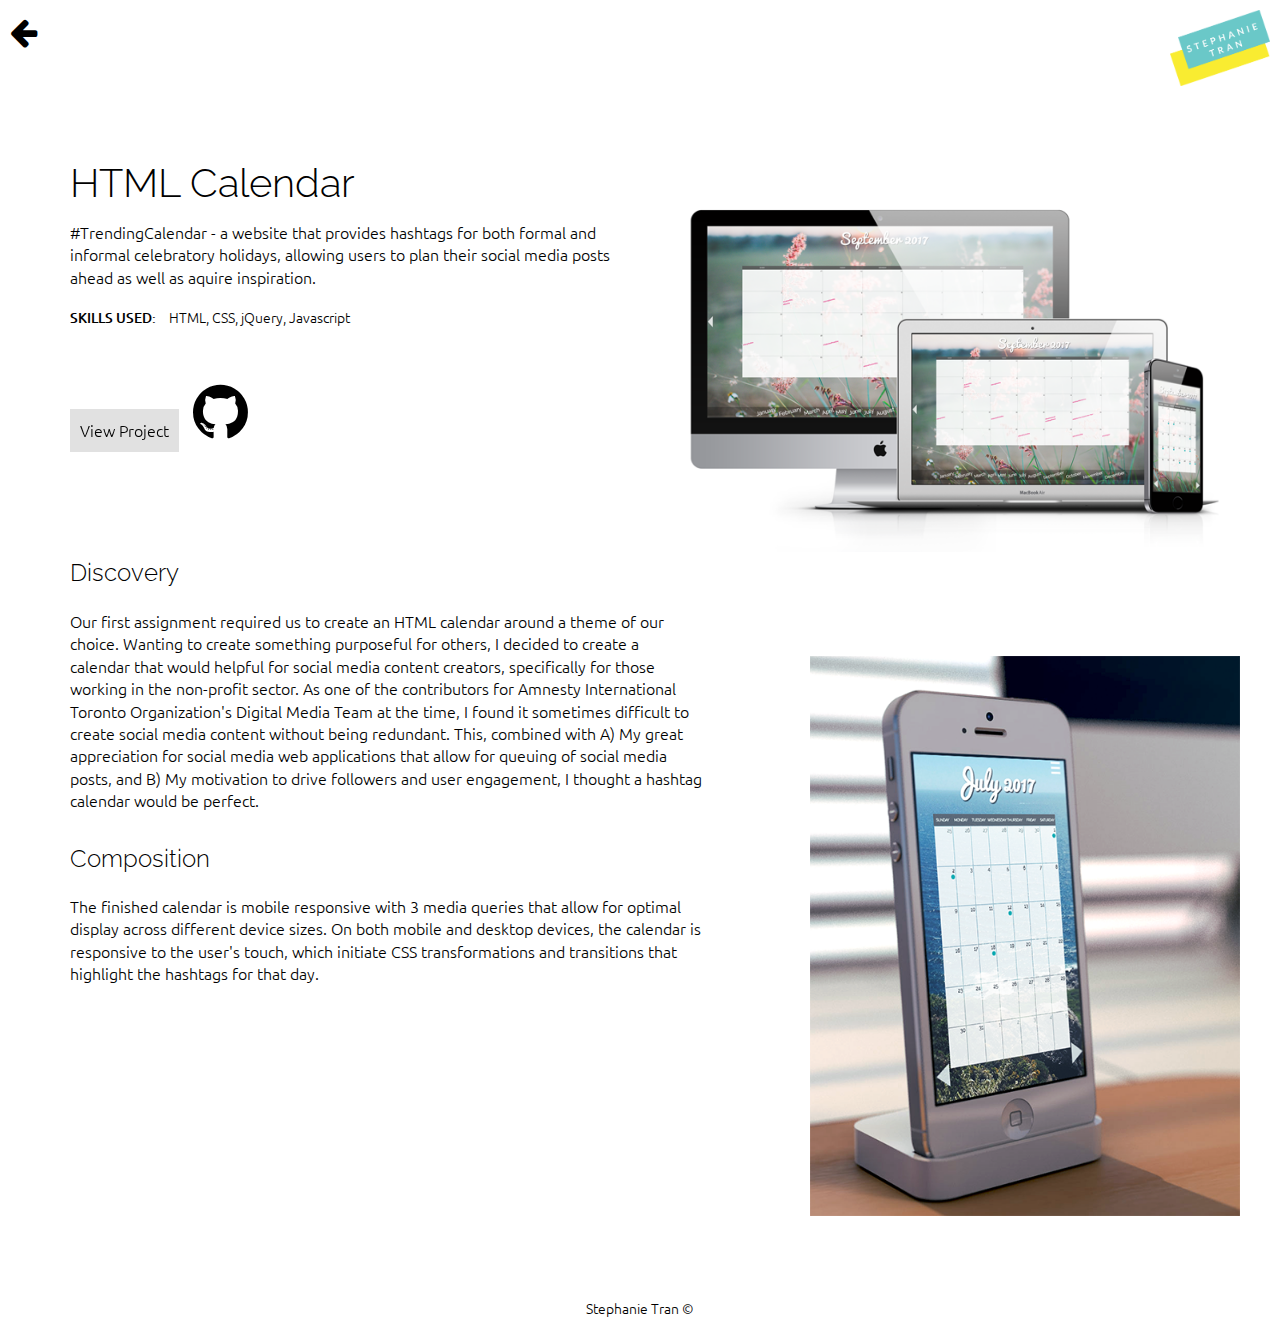
<file: portfolio/calendar/index.html>
<!doctype html>
<html>
<head>
    <meta charset="UTF-8">
    <title>
        Stephanie Tran's Portfolio
    </title>
    <meta name="author" content="Stephanie Tran" />
    <meta name="description" content="Toronto web developer Stephanie Tran's portfolio.">
    <meta name="keywords" content="Stephanie Tran, Stephanie, Tran, Toronto, web developer, portfolio, web design" />
    <meta name="viewport" content="width=device-width, initial-scale=1">
    <!--FAVICON-->
    <link rel="icon" type="image/png" href="favicon.gif" />
    <link rel="stylesheet" href="css/portfolio-style.css" />
	<link rel="stylesheet" type="text/css" href="css/animate.css" />
	<link rel="stylesheet" type="text/css" href="css/font-awesome.min.css" />

    <!--[if lt IE 9]>
	<script src="js/html5shiv.min.js"></script>
    <![endif]-->
    <!--  Google Analytics   -->
    <script>
        (function (i, s, o, g, r, a, m) {
            i['GoogleAnalyticsObject'] = r;
            i[r] = i[r] || function () {
                (i[r].q = i[r].q || []).push(arguments)
            }, i[r].l = 1 * new Date();
            a = s.createElement(o),
                m = s.getElementsByTagName(o)[0];
            a.async = 1;
            a.src = g;
            m.parentNode.insertBefore(a, m)
        })(window, document, 'script', '//www.google-analytics.com/analytics.js', 'ga');

        ga('create', 'UA-76008029-1', 'auto');
        ga('send', 'pageview');
    </script>
	</head>
<body>
<main>
	<nav>
		<a href="https://stephanietran.ca/#portfolio"><i class="fa fa-arrow-left "><span>Back</span></i></a>
	</nav>
	<article>
		<div class="text">
		<h1>HTML Calendar</h1>
		<p>#TrendingCalendar - a website that provides hashtags for both formal and informal celebratory holidays, allowing users to plan their social media posts ahead as well as aquire inspiration.</p>
        
            <p id="skills"><strong>Skills Used:</strong>
            HTML, CSS, jQuery, Javascript</p>
            <br>
            
            <div class="buttons">
                <a class="hvr-shutter-out-horizontal" href="https://calendar.stephanietran.ca/" target="_blank">View Project</a>
                <a href="https://github.com/transteph/trending-calendar.git" target="_blank" alt="GitHub logo that links to the Git repository for this project."><i class="fa fa-github" aria-hidden="true" alt="GitHub logo"></i>
                </a>

            </div>

    
		</div>
		
		<div class="images" id="mockup">
		<img src="images/calendar-mockup.png" />
		</div>
        
        <section class="description">
             <div class="images">
		<img src="images/calendar-mobile-mockup.png" />
		</div>
            <h2>Discovery</h2>
            <p>Our first assignment required us to create an HTML calendar around a theme of our choice. Wanting to create something purposeful for others, I decided to create a calendar that would helpful for social media content creators, specifically for those working in the non-profit sector. As one of the contributors for Amnesty International Toronto Organization's Digital Media Team at the time, I found it sometimes difficult to create social media content without being redundant. This, combined with A) My great appreciation for social media web applications that allow for queuing of social media posts, and B) My motivation to drive followers and user engagement, I thought a hashtag calendar would be perfect.</p>
          
          
            <h2>Composition</h2>
            <p>The finished calendar is mobile responsive with 3 media queries that allow for optimal display across different device sizes. On both mobile and desktop devices, the calendar is responsive to the user's touch, which initiate CSS transformations and transitions that highlight the hashtags for that day.</p>
        </section>
	</article>
	</main>
	<a href="https://stephanietran.ca/">
	<img id="logo" src="images/logo-small.png" />
	</a>
	<footer><a href="https://stephanietran.ca">Stephanie Tran &copy;</a></footer>
</body>
</html>
</file>
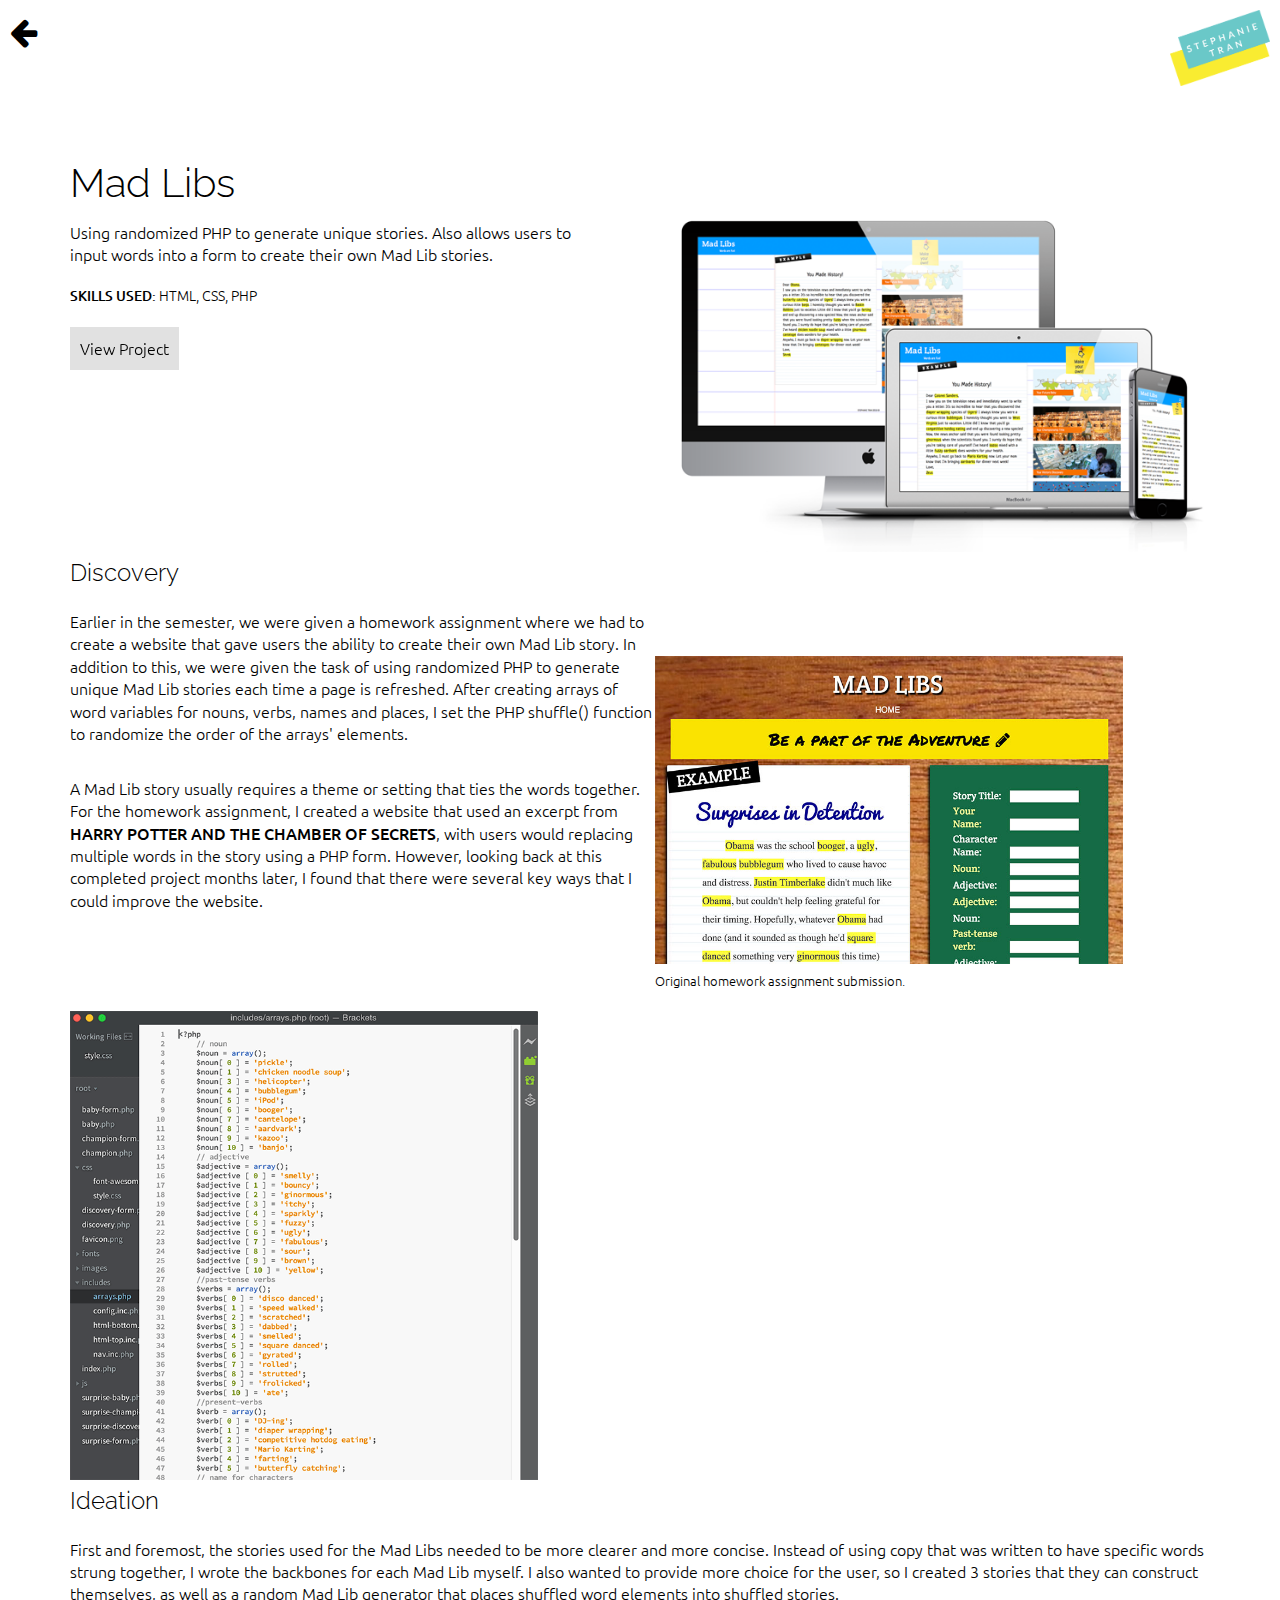
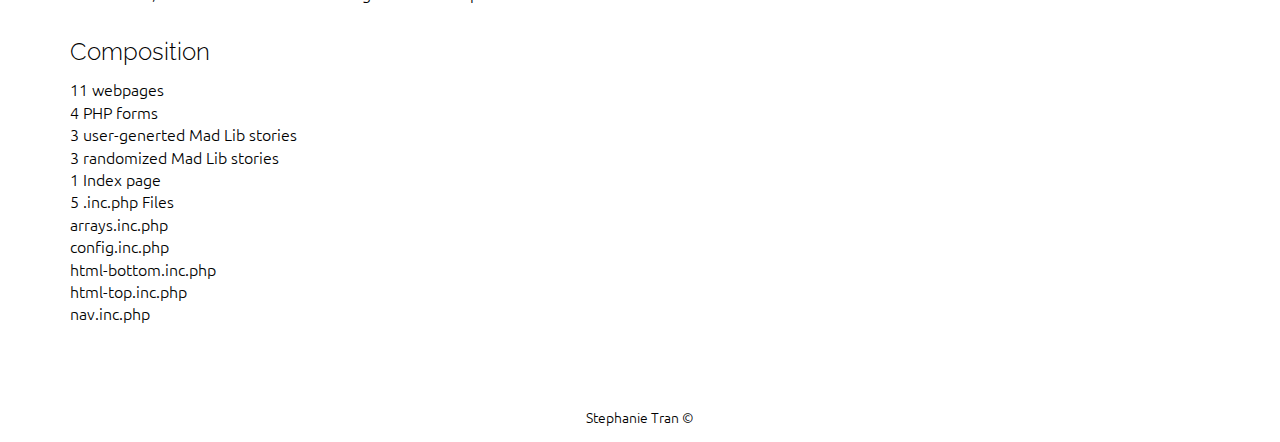
<file: portfolio/madlibs/index.html>
<!doctype html>
<html>
<head>
    <meta charset="UTF-8">
    <title>
        Stephanie Tran's Portfolio
    </title>
    <meta name="author" content="Stephanie Tran" />
    <meta name="description" content="Toronto web developer Stephanie Tran's portfolio.">
    <meta name="keywords" content="Stephanie Tran, Stephanie, Tran, Toronto, web developer, portfolio, web design" />
    <meta name="viewport" content="width=device-width, initial-scale=1">
    <!--FAVICON-->
    <link rel="icon" type="image/png" href="favicon.gif" />
    <link rel="stylesheet" href="css/portfolio-style.css" />
	<link rel="stylesheet" type="text/css" href="css/animate.css" />
	<link rel="stylesheet" type="text/css" href="css/font-awesome.min.css" />

    <!--[if lt IE 9]>
	<script src="js/html5shiv.min.js"></script>
    <![endif]-->
    <!--  Google Analytics   -->
    <script>
        (function (i, s, o, g, r, a, m) {
            i['GoogleAnalyticsObject'] = r;
            i[r] = i[r] || function () {
                (i[r].q = i[r].q || []).push(arguments)
            }, i[r].l = 1 * new Date();
            a = s.createElement(o),
                m = s.getElementsByTagName(o)[0];
            a.async = 1;
            a.src = g;
            m.parentNode.insertBefore(a, m)
        })(window, document, 'script', '//www.google-analytics.com/analytics.js', 'ga');

        ga('create', 'UA-76008029-1', 'auto');
        ga('send', 'pageview');
    </script>
	</head>
<body>
<main>
	<nav>
		<a href="https://stephanietran.ca/#portfolio"><i class="fa fa-arrow-left "><span>Back</span></i></a>
	</nav>
	<article>
		<div class="text">
		<h1>Mad Libs</h1>
		<p>Using randomized PHP to generate unique stories. Also allows users to input words into a form to create their own Mad Lib stories.</p>
             
            <p id="skills"><strong>Skills Used:</strong>
            HTML, CSS, PHP</p>
			<br>
			<a class="hvr-shutter-out-horizontal" href="https://madlibs.portfolio.stephanietran.ca/" target="_blank">View Project</a>
		</div>
		
		<div class="images">
		<img src="images/madlibs-mockup.png" />
		</div>
       <section class="description">
            
                    <div id="old" class="images" alt="Original website design.">
		<img src="images/screenshot.jpg" />
				<figcaption>Original homework assignment submission.</figcaption>
						
		</div>
		   <h2>Discovery</h2>
            <p>Earlier in the semester, we were given a homework assignment where we had to create a website that gave users the ability to create their own Mad Lib story. In addition to this, we were given the task of using randomized PHP to generate unique Mad Lib stories each time a page is refreshed. After creating arrays of word variables for nouns, verbs, names and places, I set the PHP shuffle() function to randomize the order of the arrays' elements.</p><br>
		   <p>A Mad Lib story usually requires a theme or setting that ties the words together. For the homework assignment, I created a website that used an excerpt from <strong>Harry Potter and the Chamber of Secrets</strong>, with users would replacing multiple words in the story using a PHP form. However, looking back at this completed project months later, I found that there were several key ways that I could improve the website. </p>
     <div class="images" id="arrays">
							<a href="http://portfolio.stephanietran.ca/madlibs/images/arrays.png" target="_blank"><img src="images/arrays.png" alt="Screenshot of arrays"/></a>
		   </div>
		                      
             <h2>Ideation</h2>
            <p>First and foremost, the stories used for the Mad Libs needed to be more clearer and more concise. Instead of using copy that was written to have specific words strung together, I wrote the backbones for each Mad Lib myself. I also wanted to provide more choice for the user, so I created 3 stories that they can construct themselves, as well as a random Mad Lib generator that places shuffled word elements into shuffled stories.  </p>

            <h2>Composition</h2>
   				
						<ul class="pages">
							           11 webpages
								<li>4 PHP forms</li>
								<li>3 user-generted Mad Lib stories</li>
								<li>3 randomized Mad Lib stories</li>
								<li>1 Index page</li>
						</ul>
					<ul class="pages">
										5 .inc.php Files
								<li>arrays.inc.php</li>
								<li>config.inc.php</li>
								<li>html-bottom.inc.php</li>
								<li>html-top.inc.php</li>
								<li>nav.inc.php</li>
						</ul>

		   
        </section>  
        
        
	</article>
	</main>
	<a href="http://stephanietran.ca">
	<img id="logo" src="images/logo-small.png" />
	</a>
	<footer><a href="http://stephanietran.ca">Stephanie Tran &copy;</a></footer>
</body>
</html>
</file>
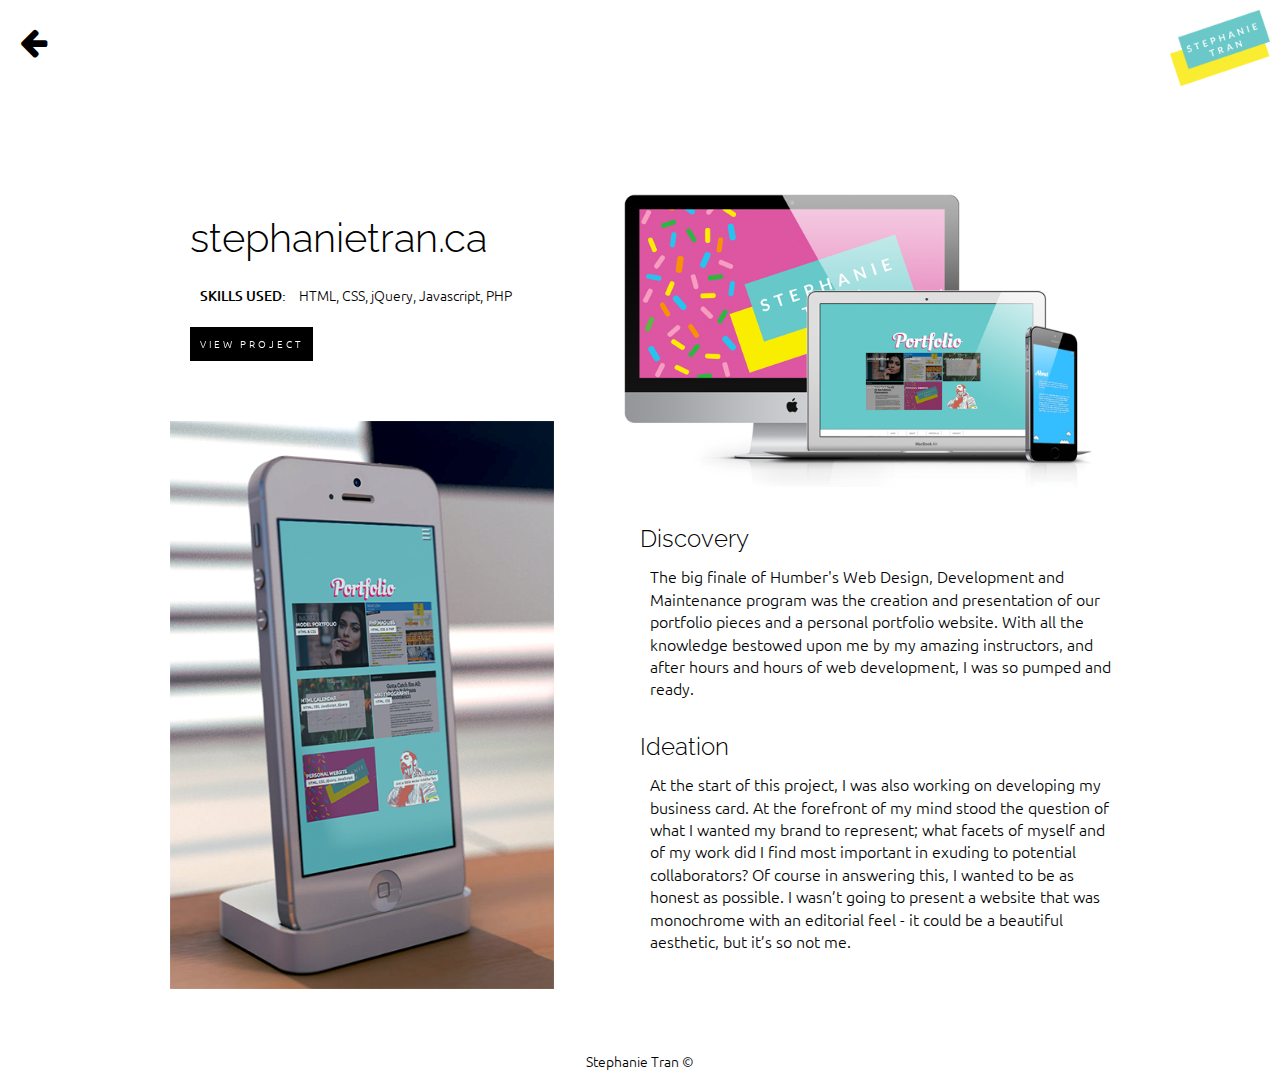
<file: portfolio/personalwebsite/index.html>
<!doctype html>
<html>
<head>
    <meta charset="UTF-8">
    <title>
        Stephanie Tran's Portfolio
    </title>
    <meta name="author" content="Stephanie Tran" />
    <meta name="description" content="Toronto web developer Stephanie Tran's portfolio.">
    <meta name="keywords" content="Stephanie Tran, Stephanie, Tran, Toronto, web developer, portfolio, web design" />
    <meta name="viewport" content="width=device-width, initial-scale=1">
    <!--FAVICON-->
    <link rel="icon" type="image/png" href="favicon.gif" />
    <link rel="stylesheet" href="css/portfolio-style.css" />
	<link rel="stylesheet" type="text/css" href="css/animate.css" />
	<link rel="stylesheet" type="text/css" href="css/font-awesome.min.css" />

    <!--[if lt IE 9]>
	<script src="js/html5shiv.min.js"></script>
    <![endif]-->
    <!--  Google Analytics   -->
    <script>
        (function (i, s, o, g, r, a, m) {
            i['GoogleAnalyticsObject'] = r;
            i[r] = i[r] || function () {
                (i[r].q = i[r].q || []).push(arguments)
            }, i[r].l = 1 * new Date();
            a = s.createElement(o),
                m = s.getElementsByTagName(o)[0];
            a.async = 1;
            a.src = g;
            m.parentNode.insertBefore(a, m)
        })(window, document, 'script', '//www.google-analytics.com/analytics.js', 'ga');

        ga('create', 'UA-76008029-1', 'auto');
        ga('send', 'pageview');
    </script>
	</head>
<body>
<main>
	<nav>
		<a href="http://stephanietran.ca/#3rdPage"><i class="fa fa-arrow-left "><span>Back</span></i></a>
	</nav>
	<article>
		<div class="text">
		<h1>stephanietran.ca</h1>

               
            <p id="skills"><strong>Skills Used:</strong>
            HTML, CSS, jQuery, Javascript, PHP</p>
			<br>
			<a class="hvr-shutter-out-horizontal" href="http://stephanietran.ca" target="_blank">View Project</a>
		</div>
		
		<div class="images">
		<img src="images/portfolio-mockup.png" />
		</div>
           <div id="mobile">
		<img src="images/portfolio-mobile-mockup.png" />
		</div>
        <section class="description">
            
            <h2>Discovery</h2>
            <p>The big finale of Humber's Web Design, Development and Maintenance program was the creation and presentation of our portfolio pieces and a personal portfolio website. With all the knowledge bestowed upon me by my amazing instructors, and after hours and hours of web development, I was so pumped and ready.</p>
         
            <h2>Ideation</h2>
            <p>At the start of this project, I was also working on developing my business card. At the forefront of my mind stood the question of what I wanted my brand to represent; what facets of myself and of my work did I find most important in exuding to potential collaborators? Of course in answering this, I wanted to be as honest as possible. I wasn’t going to present a website that was monochrome with an editorial feel - it could be a beautiful aesthetic, but it’s so not me. 
 </p>
            
        
            
            
		</section>
        
	</article>
	</main>
	<a href="http://stephanietran.ca">
	<img id="logo" src="images/logo-small.png" />
	</a>
	<footer><a href="http://stephanietran.ca">Stephanie Tran &copy;</a></footer>
</body>
</html>
</file>
<file: portfolio/calendar/css/portfolio-style.css>
@import 'https://fonts.googleapis.com/css?family=Raleway:700|Ubuntu:300,500';
/* Eric Meyer CSS Reset */
a,abbr,acronym,address,applet,article,aside,audio,b,big,blockquote,body,canvas,caption,center,cite,code,dd,del,details,dfn,div,dl,dt,em,embed,fieldset,figcaption,figure,footer,form,h1,h2,h3,h4,h5,h6,header,hgroup,html,i,iframe,img,ins,kbd,label,legend,li,mark,menu,nav,object,ol,output,p,pre,q,ruby,s,samp,section,small,span,strike,strong,sub,summary,sup,table,tbody,td,tfoot,th,thead,time,tr,tt,u,ul,var,video{margin:0;padding:0;border:0;font:inherit;vertical-align:baseline}article,aside,details,figcaption,figure,footer,header,hgroup,menu,nav,section,main{display:block}body{line-height:1}ol,ul{list-style:none}blockquote,q{quotes:none}blockquote:after,blockquote:before,q:after,q:before{content:'';content:none}table{border-collapse:collapse;border-spacing:0}

body{
	font-family: 'Ubuntu',Arial, Helvetica, sans-serif;
    font-weight: 300;
    font-size:12pt;
    line-height:1.4;
	color: black;
	margin-top:50px;
}
i{
	font-style:italic;
}
.fa-github{
	font-size:400% !important;
	padding-left:10px;
}
main{
	margin:0 auto;
	max-width: 1200px;
	padding:30px;
	overflow: hidden;
}
fa {
	font-size:250%;
}
a{
	text-decoration: none;
		color: black;
}
.buttons{
	padding-top:30px;
}
nav a{
	position: absolute;
	top:10px;
	left:10px;
	font-size: 200%;
	color: black;
	-webkit-transition: all .2s linear; /* Safasri */
    transition: all .2s linear;
}
nav span{
	font-family: 'Ubuntu',Arial, Helvetica, sans-serif;
	font-size: 60%;
	padding-left: 5px;
	opacity:0;
	vertical-align: middle;
	  -webkit-transition: all .2s linear; /* Safari */
    transition: all .2s linear;
} 
nav a:hover span{
	opacity: 1;
}
nav a:hover{
	color:rgb(6, 120, 113);
}
pre{
	white-space: pre-wrap;       /* css-3 */
	white-space: -moz-pre-wrap;  /* Mozilla, since 1999 */
	white-space: -pre-wrap;      /* Opera 4-6 */
	white-space: -o-pre-wrap;    /* Opera 7 */
	word-wrap: break-word;    
}
#logo{
	position: absolute;
	right:10px;
	top:10px;
	width: 15%;
    max-width: 100px;
}
h1{
	font-family: 'Raleway',Arial, Helvetica, sans-serif;
    font-size:30pt;
    line-height:1.4;
}
p{
	padding-top:10px;
}
.text{
	max-width: 45%;
	margin-top:75px;
	margin-left:30px;
	float:left;
	margin-bottom: 50px;
}
#skills{
    font-size: 85%;
    padding-top:20px;
}

.images{
	max-width:50%;
    	margin-top:100px;
	float:right;
}

.images img{
	max-width: 100%;
}
/*   Description Section   */
.description{
    clear:both;
    padding-left:30px;
}
.description .images img{
	float:right;
	width:80%;
}
strong{
    text-transform: uppercase;
    font-weight: 500;
    display: inline-block; 
    padding-right:10px;
}
h2{
    font-family: 'Raleway',Arial, Helvetica, sans-serif;
    font-size:18pt;
    line-height:1.4;
    margin-top:30px;
	margin-bottom: 10px;
}
figcaption{
	font-size: 80%;
	padding: 10px;
	padding-top: 0;
}
footer{
	clear:both;
	text-align: center;
	display: block;
	padding-top:50px;
	padding-bottom: 15px;}

footer a{
		font-size: 90%;
	color: black;
}

/* Media queries */
@media screen and (max-width: 830px) {
	body{
	font-family: 'Ubuntu',Arial, Helvetica, sans-serif;
    font-weight: 300;
    font-size:14pt;
    line-height:1.4;
	color: black;
	margin-top:50px;
}
.buttons{
	padding-top:30px;
	text-align: center;
}
.fa-github{
	padding-left:20px;
}
	nav{
		display: block;
		position: fixed;
		top:0;
		left:0;
		width:100%;
		height:60px;
		text-align: right;
	}
	nav a{
		position: fixed;
		padding:0;
		color: black;
		top:0;
		right:30px;
	}
	nav a span{
		display: none;
	}
	#logo{
	position: absolute;
	left:10px;
	top:5px;
	max-width: 70px;
}
	.text{
        clear:both;
		padding:10px;
	max-width: 100%;
	margin-top:0px;
	margin-left:0px;
}
	.images{
        clear:both;
	max-width: 100%;
	margin-top:0px;
	margin-left:0px;
	}
	
	
}


/* Animations */

/*!
 * Hover.css (http://ianlunn.github.io/Hover/)
 * Version: 2.0.2
 * Author: Ian Lunn @IanLunn
 * Author URL: http://ianlunn.co.uk/
 * Github: https://github.com/IanLunn/Hover
/* Shutter Out Horizontal */
.hvr-shutter-out-horizontal {
	
	text-decoration: none;
	padding:10px;
		color: black;
  display: inline-block;
  vertical-align: middle;
  -webkit-transform: translateZ(0);
  transform: translateZ(0);
  -webkit-box-shadow: 0 0 1px rgba(0, 0, 0, 0);
          box-shadow: 0 0 1px rgba(0, 0, 0, 0);
  -webkit-backface-visibility: hidden;
  backface-visibility: hidden;
  -moz-osx-font-smoothing: grayscale;
  position: relative;
  background: #e1e1e1;
  -webkit-transition-property: color;
  transition-property: color;
  -webkit-transition-duration: 0.3s;
  transition-duration: 0.3s;
}
.hvr-shutter-out-horizontal:before {
	background-color: black;
	color: white;
	text-transform: uppercase;
	font-size: 60%;
	letter-spacing: 3px;
  content: "";
  position: absolute;
  z-index: -1;
  top: 0;
  bottom: 0;
  left: 0;
  right: 0;
  background: #ffffff;
	color: black;
  -webkit-transform: scaleX(0);
  transform: scaleX(0);
  -webkit-transform-origin: 50%;
  transform-origin: 50%;
  -webkit-transition-property: transform;
  -webkit-transition-property: -webkit-transform;
  transition-property: -webkit-transform;
  transition-property: transform;
  transition-property: transform, -webkit-transform;
  -webkit-transition-duration: 0.3s;
  transition-duration: 0.3s;
  -webkit-transition-timing-function: ease-out;
  transition-timing-function: ease-out;
}
.hvr-shutter-out-horizontal:hover, .hvr-shutter-out-horizontal:focus, .hvr-shutter-out-horizontal:active {
  color: black;
}
.hvr-shutter-out-horizontal:hover:before, .hvr-shutter-out-horizontal:focus:before, .hvr-shutter-out-horizontal:active:before {
  -webkit-transform: scaleX(1);
  transform: scaleX(1);
}
</file>
<file: portfolio/madlibs/css/portfolio-style.css>
@import 'https://fonts.googleapis.com/css?family=Raleway:700|Ubuntu:300,500';
/* Eric Meyer CSS Reset */
a,abbr,acronym,address,applet,article,aside,audio,b,big,blockquote,body,canvas,caption,center,cite,code,dd,del,details,dfn,div,dl,dt,em,embed,fieldset,figcaption,figure,footer,form,h1,h2,h3,h4,h5,h6,header,hgroup,html,i,iframe,img,ins,kbd,label,legend,li,mark,menu,nav,object,ol,output,p,pre,q,ruby,s,samp,section,small,span,strike,strong,sub,summary,sup,table,tbody,td,tfoot,th,thead,time,tr,tt,u,ul,var,video{margin:0;padding:0;border:0;font:inherit;vertical-align:baseline}article,aside,details,figcaption,figure,footer,header,hgroup,menu,nav,section,main{display:block}body{line-height:1}ol,ul{list-style:none}blockquote,q{quotes:none}blockquote:after,blockquote:before,q:after,q:before{content:'';content:none}table{border-collapse:collapse;border-spacing:0}

body{
	font-family: 'Ubuntu',Arial, Helvetica, sans-serif;
    font-weight: 300;
    font-size:12pt;
    line-height:1.4;
	color: black;
	margin-top:50px;
}
i{
	font-style:italic;
}
.fa-github{
	font-size:400% !important;
	padding-left:10px;
}
main{
	margin:0 auto;
	max-width: 1200px;
	padding:30px;
	overflow: hidden;
}
fa {
	font-size:250%;
}
a{
	text-decoration: none;
		color: black;
}
.buttons{
	padding-top:30px;
}
nav a{
	position: absolute;
	top:10px;
	left:10px;
	font-size: 200%;
	color: black;
	-webkit-transition: all .2s linear; /* Safasri */
    transition: all .2s linear;
}
nav span{
	font-family: 'Ubuntu',Arial, Helvetica, sans-serif;
	font-size: 60%;
	padding-left: 5px;
	opacity:0;
	vertical-align: middle;
	  -webkit-transition: all .2s linear; /* Safari */
    transition: all .2s linear;
} 
nav a:hover span{
	opacity: 1;
}
nav a:hover{
	color:rgb(6, 120, 113);
}
pre{
	white-space: pre-wrap;       /* css-3 */
	white-space: -moz-pre-wrap;  /* Mozilla, since 1999 */
	white-space: -pre-wrap;      /* Opera 4-6 */
	white-space: -o-pre-wrap;    /* Opera 7 */
	word-wrap: break-word;    
}
#logo{
	position: absolute;
	right:10px;
	top:10px;
	width: 15%;
    max-width: 100px;
}
h1{
	font-family: 'Raleway',Arial, Helvetica, sans-serif;
    font-size:30pt;
    line-height:1.4;
}
p{
	padding-top:10px;
}
.text{
	max-width: 45%;
	margin-top:75px;
	margin-left:30px;
	float:left;
	margin-bottom: 50px;
}
#skills{
    font-size: 85%;
    padding-top:20px;
}

.images{
	max-width:50%;
    	margin-top:100px;
	float:right;
}

.images img{
	max-width: 100%;
}
/*   Description Section   */
.description{
    clear:both;
    padding-left:30px;
}
.description .images img{
	width:80%;
}
strong{
    text-transform: uppercase;
    font-weight: 500;
    display: inline-block; 
		word-wrap: break-word;
}
h2{
    font-family: 'Raleway',Arial, Helvetica, sans-serif;
    font-size:18pt;
    line-height:1.4;
    margin-top:30px;
	margin-bottom: 10px;
}
figcaption{
	font-size: 80%;
	display:inline-block;
}
footer{
	clear:both;
	text-align: center;
	display: block;
	padding-top:50px;
	padding-bottom: 15px;}

footer a{
		font-size: 90%;
	color: black;
}

/* Media queries */
@media screen and (max-width: 830px) {
	body{
	font-family: 'Ubuntu',Arial, Helvetica, sans-serif;
    font-weight: 300;
    font-size:14pt;
    line-height:1.4;
	color: black;
	margin-top:50px;
}
.buttons{
	padding-top:30px;
	text-align: center;
}
.fa-github{
	padding-left:20px;
}
	nav{
		display: block;
		position: fixed;
		top:0;
		left:0;
		width:100%;
		height:60px;
		text-align: right;
	}
	nav a{
		position: fixed;
		padding:0;
		color: black;
		top:0;
		right:30px;
	}
	nav a span{
		display: none;
	}
	#logo{
	position: absolute;
	left:10px;
	top:5px;
	max-width: 70px;
}
	.text{
        clear:both;
		padding:10px;
	max-width: 100%;
	margin-top:0px;
	margin-left:0px;
}
	.images{
        clear:both;
	max-width: 100%;
	margin-top:0px;
	margin-left:0px;
	}
	
	
}


/* Animations */

/*!
 * Hover.css (http://ianlunn.github.io/Hover/)
 * Version: 2.0.2
 * Author: Ian Lunn @IanLunn
 * Author URL: http://ianlunn.co.uk/
 * Github: https://github.com/IanLunn/Hover
/* Shutter Out Horizontal */
.hvr-shutter-out-horizontal {
	
	text-decoration: none;
	padding:10px;
		color: black;
  display: inline-block;
  vertical-align: middle;
  -webkit-transform: translateZ(0);
  transform: translateZ(0);
  -webkit-box-shadow: 0 0 1px rgba(0, 0, 0, 0);
          box-shadow: 0 0 1px rgba(0, 0, 0, 0);
  -webkit-backface-visibility: hidden;
  backface-visibility: hidden;
  -moz-osx-font-smoothing: grayscale;
  position: relative;
  background: #e1e1e1;
  -webkit-transition-property: color;
  transition-property: color;
  -webkit-transition-duration: 0.3s;
  transition-duration: 0.3s;
}
.hvr-shutter-out-horizontal:before {
	background-color: black;
	color: white;
	text-transform: uppercase;
	font-size: 60%;
	letter-spacing: 3px;
  content: "";
  position: absolute;
  z-index: -1;
  top: 0;
  bottom: 0;
  left: 0;
  right: 0;
  background: #ffffff;
	color: black;
  -webkit-transform: scaleX(0);
  transform: scaleX(0);
  -webkit-transform-origin: 50%;
  transform-origin: 50%;
  -webkit-transition-property: transform;
  -webkit-transition-property: -webkit-transform;
  transition-property: -webkit-transform;
  transition-property: transform;
  transition-property: transform, -webkit-transform;
  -webkit-transition-duration: 0.3s;
  transition-duration: 0.3s;
  -webkit-transition-timing-function: ease-out;
  transition-timing-function: ease-out;
}
.hvr-shutter-out-horizontal:hover, .hvr-shutter-out-horizontal:focus, .hvr-shutter-out-horizontal:active {
  color: black;
}
.hvr-shutter-out-horizontal:hover:before, .hvr-shutter-out-horizontal:focus:before, .hvr-shutter-out-horizontal:active:before {
  -webkit-transform: scaleX(1);
  transform: scaleX(1);
}
</file>
<file: portfolio/personalwebsite/css/portfolio-style.css>
@import 'https://fonts.googleapis.com/css?family=Raleway:700|Ubuntu:300,500';
/* Eric Meyer CSS Reset */
a,abbr,acronym,address,applet,article,aside,audio,b,big,blockquote,body,canvas,caption,center,cite,code,dd,del,details,dfn,div,dl,dt,em,embed,fieldset,figcaption,figure,footer,form,h1,h2,h3,h4,h5,h6,header,hgroup,html,i,iframe,img,ins,kbd,label,legend,li,mark,menu,nav,object,ol,output,p,pre,q,ruby,s,samp,section,small,span,strike,strong,sub,summary,sup,table,tbody,td,tfoot,th,thead,time,tr,tt,u,ul,var,video{margin:0;padding:0;border:0;font:inherit;vertical-align:baseline}article,aside,details,figcaption,figure,footer,header,hgroup,menu,nav,section,main{display:block}body{line-height:1}ol,ul{list-style:none}blockquote,q{quotes:none}blockquote:after,blockquote:before,q:after,q:before{content:'';content:none}table{border-collapse:collapse;border-spacing:0}

body{
	font-family: 'Ubuntu',Arial, Helvetica, sans-serif;
    font-weight: 300;
    font-size:12pt;
    line-height:1.4;
	color: black;
	margin-top:50px;
}
main{
	margin:0 auto;
	max-width: 960px;
	padding:10px;
			color: black;
}
a{
	text-decoration: none;
	padding:10px;
}
nav a{
	position: absolute;
	top:10px;
	left:10px;
	font-size: 200%;
	color: black;
	-webkit-transition: all .2s linear; /* Safasri */
    transition: all .2s linear;
}
nav span{
	font-family: 'Ubuntu',Arial, Helvetica, sans-serif;
	font-size: 60%;
	padding-left: 5px;
	opacity:0;
	vertical-align: middle;
	  -webkit-transition: all .2s linear; /* Safari */
    transition: all .2s linear;
} 
nav a:hover span{
	opacity: 1;
}
nav a:hover{
	transform: translateX(20px);
}
#logo{
	position: absolute;
	right:10px;
	top:10px;
	width: 15%;
    max-width: 100px;
}
h1{
	font-family: 'Raleway',Arial, Helvetica, sans-serif;
    font-size:30pt;
    line-height:1.4;
}

p{
	margin-left:10px;
}
.text{
	max-width: 38%;
	margin-top:150px;
	margin-left:30px;
	float:left;
	margin-bottom: 50px;
}
#skills{
    font-size: 85%;
    padding-top:20px;
	width:110%;
}
.text a{
	background-color: black;
	color: white;
	text-transform: uppercase;
	font-size: 60%;
	letter-spacing: 3px;
}

.images{
	max-width:55%;
    	margin-top:100px;
	float:right;
}

.images img{
	max-width: 100%;
}
/*   Description Section   */
.description{
    padding-left:20px;
    float:right;
    width:50%;
}
.description .images img{
	float:right;
	width:80%;
}
strong{
    text-transform: uppercase;
    font-weight: 500;
    display: inline-block; 
    padding-right:10px;
}
h2{
    font-family: 'Raleway',Arial, Helvetica, sans-serif;
    font-size:18pt;
    line-height:1.4;
    margin-top:30px;
	margin-bottom: 10px;
}
figcaption{
	font-size: 80%;
	padding: 10px;
	padding-top: 0;
}
footer{
	clear:both;
	text-align: center;
	display: block;
	padding-top:50px;
	padding-bottom: 15px;}

footer a{
		font-size: 90%;
	color: black;
}

#mobile{
    float:left;
    max-width: 40%;
    padding:10px;
}
#mobile img{
    float:left;
    width:100%;
}
/* Media queries */
@media screen and (max-width: 600px) {
	body{
	font-family: 'Ubuntu',Arial, Helvetica, sans-serif;
    font-weight: 300;
    font-size:14pt;
    line-height:1.4;
	color: black;
	margin-top:50px;
}
	nav{
		display: block;
		position: fixed;
		top:0;
		left:0;
		background-color: #ffffff;
		width:100%;
		height:60px;
		text-align: right;
	}
	nav a{
		position: fixed;
		padding:0;
		color: black;
		top:0;
		right:30px;
	}
	nav a span{
		display: none;
	}
	#logo{
	position: absolute;
	left:10px;
	top:5px;
	max-width: 70px;
}
	.text{
        clear:both;
		padding:10px;
	max-width: 100%;
	margin-top:0px;
	margin-left:0px;
}
	.images{
        clear:both;
	max-width: 100%;
	margin-top:0px;
	margin-left:0px;
	}
	
	
}


/* Animations */

/*!
 * Hover.css (http://ianlunn.github.io/Hover/)
 * Version: 2.0.2
 * Author: Ian Lunn @IanLunn
 * Author URL: http://ianlunn.co.uk/
 * Github: https://github.com/IanLunn/Hover
/* Shutter Out Horizontal */
.hvr-shutter-out-horizontal {
  display: inline-block;
  vertical-align: middle;
  -webkit-transform: translateZ(0);
  transform: translateZ(0);
  box-shadow: 0 0 1px rgba(0, 0, 0, 0);
  -webkit-backface-visibility: hidden;
  backface-visibility: hidden;
  -moz-osx-font-smoothing: grayscale;
  position: relative;
  background: #e1e1e1;
  -webkit-transition-property: color;
  transition-property: color;
  -webkit-transition-duration: 0.3s;
  transition-duration: 0.3s;
}
.hvr-shutter-out-horizontal:before {
  content: "";
  position: absolute;
  z-index: -1;
  top: 0;
  bottom: 0;
  left: 0;
  right: 0;
  background: #ffffff;
	color: black;
  -webkit-transform: scaleX(0);
  transform: scaleX(0);
  -webkit-transform-origin: 50%;
  transform-origin: 50%;
  -webkit-transition-property: transform;
  transition-property: transform;
  -webkit-transition-duration: 0.3s;
  transition-duration: 0.3s;
  -webkit-transition-timing-function: ease-out;
  transition-timing-function: ease-out;
}
.hvr-shutter-out-horizontal:hover, .hvr-shutter-out-horizontal:focus, .hvr-shutter-out-horizontal:active {
  color: black;
}
.hvr-shutter-out-horizontal:hover:before, .hvr-shutter-out-horizontal:focus:before, .hvr-shutter-out-horizontal:active:before {
  -webkit-transform: scaleX(1);
  transform: scaleX(1);
}
</file>
